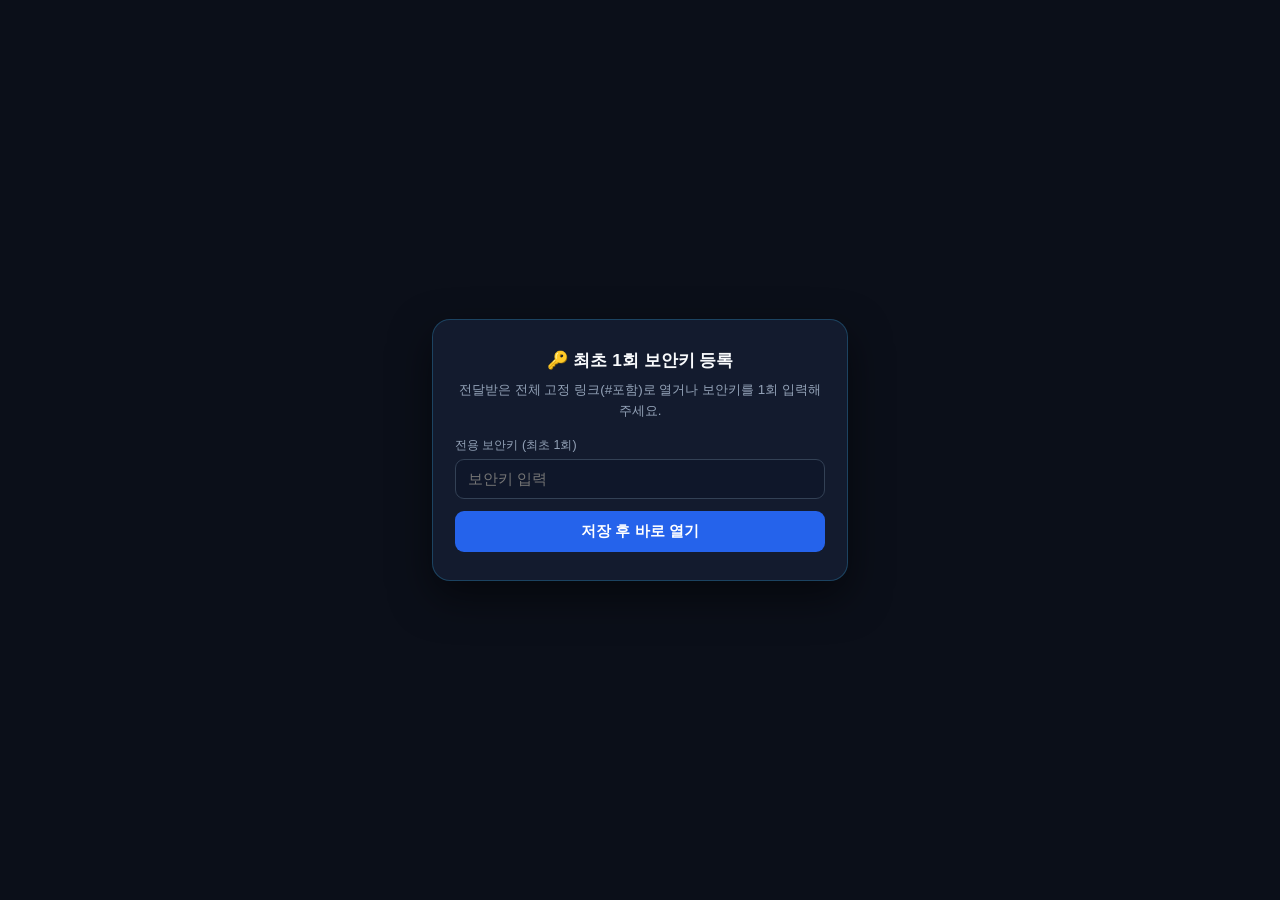
<file: docs/autobot/index.html>
<!DOCTYPE html>
<html lang="ko">
<head>
<meta charset="UTF-8">
<meta name="viewport" content="width=device-width, initial-scale=1.0, maximum-scale=1.0, user-scalable=no">
<meta name="robots" content="noindex, nofollow">
<meta name="theme-color" content="#0b0f19">
<meta name="apple-mobile-web-app-capable" content="yes">
<meta name="apple-mobile-web-app-status-bar-style" content="black-translucent">
<meta name="apple-mobile-web-app-title" content="자동운용봇">
<link rel="manifest" href="./manifest.json">
<link rel="icon" type="image/svg+xml" href="../app-icon.svg">
<link rel="apple-touch-icon" href="../app-icon.svg">
<title>자동운용 관제센터 · Hyperliquid</title>
<style>
  :root { color-scheme: dark; }
  html, body {
    margin: 0; padding: 0; width: 100%; height: 100dvh; overflow: hidden;
    background: #0b0f19; color: #e2e8f0;
    font-family: -apple-system, BlinkMacSystemFont, "Segoe UI", Roboto, sans-serif;
  }
  #app-frame { border: 0; width: 100%; height: 100dvh; display: none; background: #0b0f19; }
  #gw-overlay {
    width: 100%; height: 100dvh; display: flex; align-items: center; justify-content: center;
    background: #0b0f19;
  }
  .box {
    max-width: 370px; width: calc(100% - 36px); background: #131b2e;
    border: 1px solid rgba(56, 189, 248, 0.25); border-radius: 18px;
    padding: 28px 22px; text-align: center; box-shadow: 0 16px 40px rgba(0,0,0,0.5);
  }
  .spin {
    width: 34px; height: 34px; border: 3px solid rgba(56, 189, 248, 0.2);
    border-top-color: #38bdf8; border-radius: 50%; margin: 0 auto 16px;
    animation: sp 0.8s linear infinite;
  }
  @keyframes sp { to { transform: rotate(360deg); } }
  h2 { margin: 0 0 8px; font-size: 1.08rem; color: #f8fafc; }
  p { margin: 0; font-size: 0.84rem; color: #94a3b8; line-height: 1.5; }
  form { display: none; margin-top: 16px; text-align: left; }
  label { display: block; font-size: 0.78rem; color: #94a3b8; margin: 0 0 5px; }
  input {
    width: 100%; box-sizing: border-box; padding: 11px 12px; border-radius: 9px;
    border: 1px solid #334155; background: #0f172a; color: #fff; font-size: 0.92rem; margin-bottom: 12px;
  }
  button {
    width: 100%; padding: 11px; border-radius: 9px; border: none;
    background: #2563eb; color: #fff; font-weight: 700; font-size: 0.92rem; cursor: pointer;
  }
  #gw-retry-btn { display: none; margin-top: 16px; }
</style>
<script>window.__GW_DEFAULT_ROUTE = "/autobot";</script>
<script src="../gateway-shell.js" defer></script>
</head>
<body>
<iframe id="app-frame" title="Hyperliquid Autobot Control"></iframe>
<div id="gw-overlay">
  <div class="box">
    <div class="spin" id="gw-spin"></div>
    <h2 id="gw-title">🔒 고정 보안 터널 연결 중...</h2>
    <p id="gw-msg">실시간 온체인 서버와 동기화하고 있습니다.</p>
    <form id="gw-key-form" onsubmit="window.__submitGatewayKey(event)">
      <label>전용 보안키 (최초 1회)</label>
      <input type="password" id="gw-key-input" placeholder="보안키 입력" required>
      <button type="submit">저장 후 바로 열기</button>
    </form>
    <form id="gw-login-form" onsubmit="window.__submitGatewayLogin(event)">
      <label>관리자 이메일</label>
      <input type="email" id="gw-email" value="admin@hyperliquid.com" required autocomplete="username">
      <label>비밀번호</label>
      <input type="password" id="gw-pw" placeholder="비밀번호 입력" required autocomplete="current-password">
      <button type="submit" id="gw-login-btn">로그인 (180일 자동유지)</button>
    </form>
    <button id="gw-retry-btn" onclick="window.__retryGateway()">🔄 다시 연결</button>
  </div>
</div>
</body>
</html>
</file>
